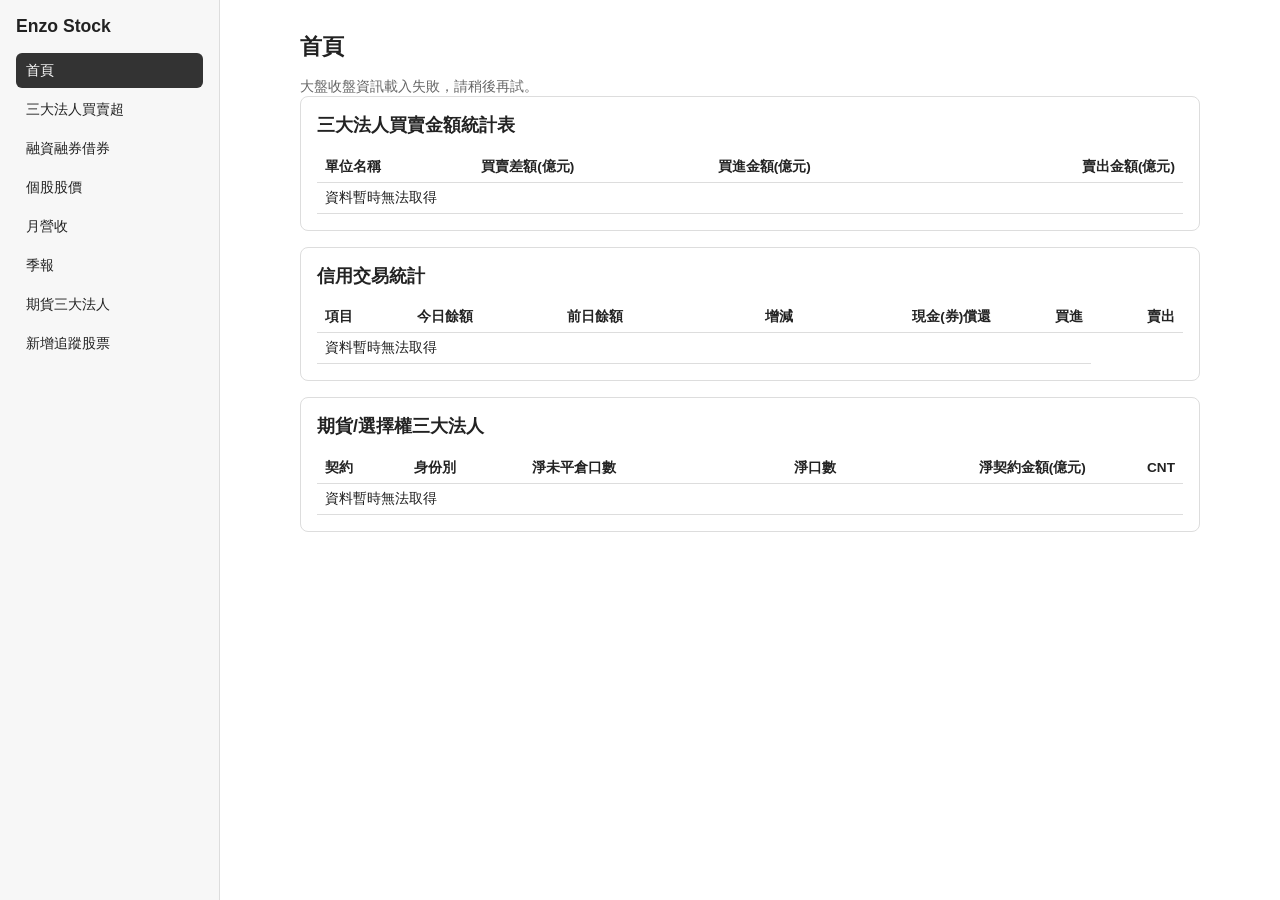
<file: index.html>
<!DOCTYPE html>
<html lang="zh-Hant">
<head>
<meta charset="UTF-8">
<meta name="viewport" content="width=device-width, initial-scale=1.0">
<title>首頁</title>
<link rel="icon" href="data:image/svg+xml,<svg xmlns='http://www.w3.org/2000/svg' viewBox='0 0 100 100'><text y='.9em' font-size='90'>📈</text></svg>">
<link rel="stylesheet" href="style.css">
</head>
<body>
  <h1>首頁</h1>

  <div id="marketSummaryStatus" class="placeholder-text"></div>

  <section class="panel">
    <h2>三大法人買賣金額統計表 <span class="section-date" id="institutionalDate"></span></h2>
    <div class="table-scroll">
      <table id="institutionalTable">
        <thead>
          <tr>
            <th>單位名稱</th>
            <th>買賣差額(億元)</th>
            <th>買進金額(億元)</th>
            <th>賣出金額(億元)</th>
          </tr>
        </thead>
        <tbody></tbody>
      </table>
    </div>
  </section>

  <section class="panel">
    <h2>信用交易統計 <span class="section-date" id="creditDate"></span></h2>
    <div class="table-scroll">
      <table id="creditTable">
        <thead>
          <tr>
            <th>項目</th>
            <th>今日餘額</th>
            <th>前日餘額</th>
            <th>增減</th>
            <th>現金(券)償還</th>
            <th>買進</th>
            <th>賣出</th>
          </tr>
        </thead>
        <tbody></tbody>
      </table>
    </div>
  </section>

  <section class="panel">
    <h2>期貨/選擇權三大法人 <span class="section-date" id="futuresDate"></span></h2>
    <div class="table-scroll">
      <table id="futuresTable">
        <thead>
          <tr>
            <th>契約</th>
            <th>身份別</th>
            <th>淨未平倉口數</th>
            <th>淨口數</th>
            <th>淨契約金額(億元)</th>
            <th>CNT</th>
          </tr>
        </thead>
        <tbody></tbody>
      </table>
    </div>
  </section>

  <script src="market-summary.js"></script>
  <script src="nav.js"></script>
</body>
</html>
</file>
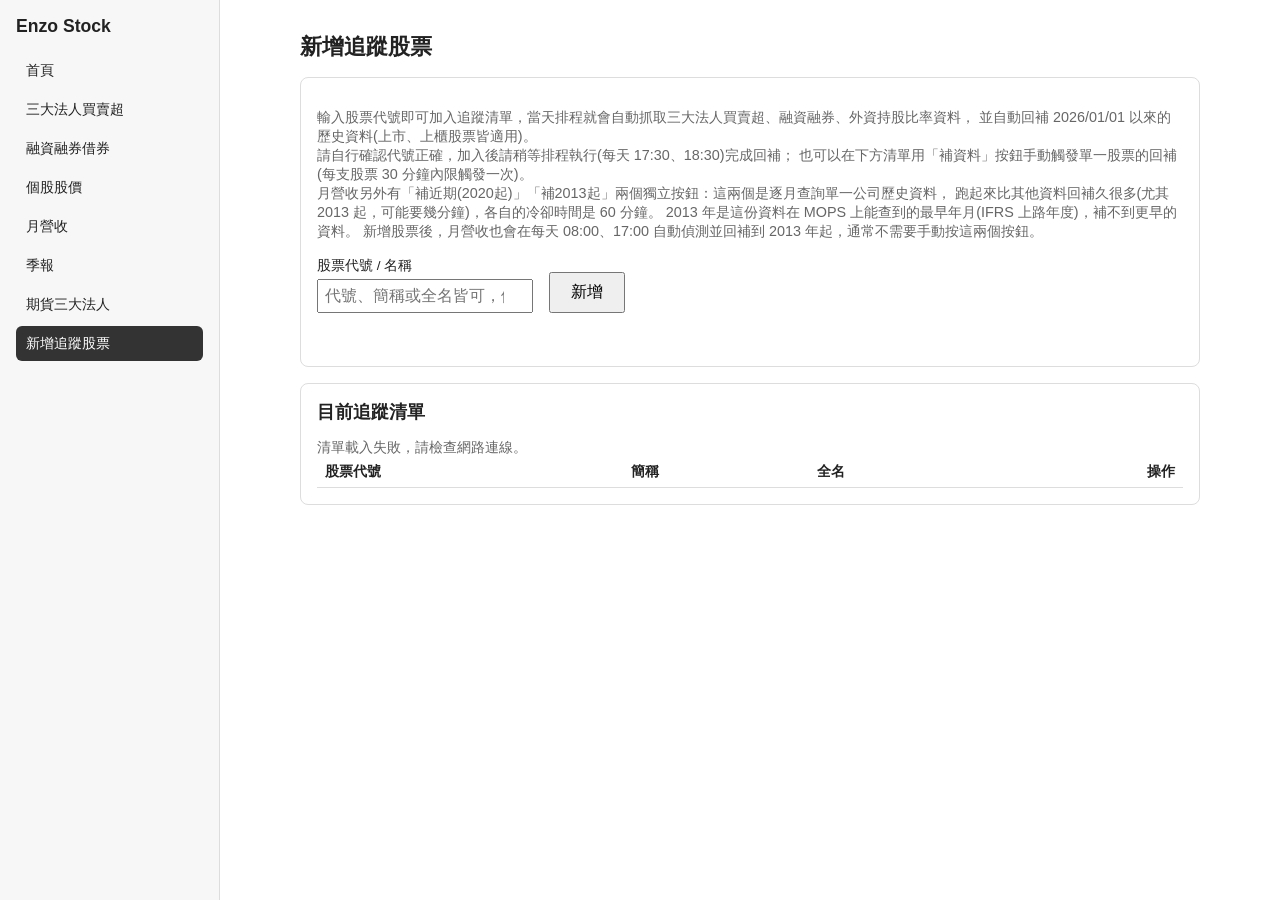
<file: watchlist.html>
<!DOCTYPE html>
<html lang="zh-Hant">
<head>
<meta charset="UTF-8">
<meta name="viewport" content="width=device-width, initial-scale=1.0">
<title>新增追蹤股票</title>
<link rel="icon" href="data:image/svg+xml,<svg xmlns='http://www.w3.org/2000/svg' viewBox='0 0 100 100'><text y='.9em' font-size='90'>📈</text></svg>">
<link rel="stylesheet" href="style.css">
</head>
<body>
  <h1>新增追蹤股票</h1>

  <section class="panel">
    <p class="placeholder-text">
      輸入股票代號即可加入追蹤清單，當天排程就會自動抓取三大法人買賣超、融資融券、外資持股比率資料，
      並自動回補 2026/01/01 以來的歷史資料(上市、上櫃股票皆適用)。<br>
      請自行確認代號正確，加入後請稍等排程執行(每天 17:30、18:30)完成回補；
      也可以在下方清單用「補資料」按鈕手動觸發單一股票的回補(每支股票 30 分鐘內限觸發一次)。<br>
      月營收另外有「補近期(2020起)」「補2013起」兩個獨立按鈕：這兩個是逐月查詢單一公司歷史資料，
      跑起來比其他資料回補久很多(尤其 2013 起，可能要幾分鐘)，各自的冷卻時間是 60 分鐘。
      2013 年是這份資料在 MOPS 上能查到的最早年月(IFRS 上路年度)，補不到更早的資料。
      新增股票後，月營收也會在每天 08:00、17:00 自動偵測並回補到 2013 年起，通常不需要手動按這兩個按鈕。
    </p>

    <form id="watchlistForm" class="watchlist-form">
      <label>
        股票代號 / 名稱
        <input type="text" id="stockCode" name="stockCode" list="stockOptions" placeholder="代號、簡稱或全名皆可，例如 2395 或 研華" autocomplete="off" required>
        <datalist id="stockOptions"></datalist>
      </label>
      <label class="honeypot-field" aria-hidden="true">
        請勿填寫
        <input type="text" id="website" name="website" tabindex="-1" autocomplete="off">
      </label>
      <button type="submit" id="submitBtn">新增</button>
    </form>

    <div id="stockPreview" class="stock-preview"></div>
    <div id="formMessage" class="form-message"></div>
  </section>

  <section class="panel">
    <h2>目前追蹤清單</h2>
    <div id="watchlistStatus" class="placeholder-text">載入中...</div>
    <div class="table-scroll">
      <table id="watchlistTable">
        <thead>
          <tr>
            <th>股票代號</th>
            <th>簡稱</th>
            <th>全名</th>
            <th>操作</th>
          </tr>
        </thead>
        <tbody></tbody>
      </table>
    </div>
  </section>

  <script src="watchlist.js"></script>
  <script src="nav.js"></script>
</body>
</html>
</file>
<file: style.css>
body {
  font-family: -apple-system, "Segoe UI", "Microsoft JhengHei", sans-serif;
  max-width: 900px;
  margin: 0 auto;
  padding: 16px;
  padding-left: 236px;
  color: #222;
}

.sidebar {
  position: fixed;
  top: 0;
  left: 0;
  width: 220px;
  height: 100vh;
  overflow-y: auto;
  background: #f7f7f7;
  border-right: 1px solid #ddd;
  box-sizing: border-box;
  padding: 16px;
}

.sidebar-brand {
  font-weight: bold;
  font-size: 1.1rem;
  margin-bottom: 16px;
}

.nav-links {
  list-style: none;
  margin: 0;
  padding: 0;
}

.nav-links li + li {
  margin-top: 4px;
}

.nav-links a {
  display: block;
  padding: 8px 10px;
  border-radius: 6px;
  color: #222;
  text-decoration: none;
  font-size: 0.9rem;
}

.nav-links a:hover {
  background: #eee;
}

.nav-links a.active {
  background: #333;
  color: #fff;
}

.nav-toggle {
  display: none;
}

.panel {
  border: 1px solid #ddd;
  border-radius: 8px;
  padding: 16px;
  margin-bottom: 16px;
}

.panel h2 {
  font-size: 1.1rem;
  margin-top: 0;
}

.placeholder-text {
  color: #666;
  font-size: 0.9rem;
}

#marketSummaryStatus {
  display: flex;
  flex-wrap: wrap;
  justify-content: space-between;
  align-items: baseline;
  gap: 4px 16px;
}

#marketSummaryStatus .trade-date {
  font-size: 1.35em;
  font-weight: bold;
  color: #c0392b;
}

#marketSummaryStatus .last-updated {
  margin-left: auto;
}

.section-date {
  font-size: 0.75rem;
  font-weight: normal;
  color: #666;
}

.watchlist-form {
  display: flex;
  flex-wrap: wrap;
  align-items: flex-end;
  gap: 16px;
  margin-top: 16px;
}

.watchlist-form label {
  display: flex;
  flex-direction: column;
  font-size: 0.85rem;
  gap: 4px;
}

.watchlist-form input[type="text"] {
  font-size: 1rem;
  padding: 6px;
}

.watchlist-form button {
  font-size: 1rem;
  padding: 8px 20px;
  cursor: pointer;
}

.honeypot-field {
  position: absolute;
  left: -9999px;
}

.form-message {
  margin-top: 12px;
  font-size: 0.9rem;
  color: #666;
}

.form-message.success {
  color: #27ae60;
}

.form-message.error {
  color: #c0392b;
}

.stock-preview {
  margin-top: 8px;
  font-size: 0.85rem;
  min-height: 1.2em;
  color: #666;
}

.stock-preview.success {
  color: #27ae60;
}

.stock-preview.warning {
  color: #b8860b;
}

.stock-preview.error {
  color: #c0392b;
}

@media (max-width: 768px) {
  body {
    padding-left: 16px;
    padding-top: 56px;
  }

  .sidebar {
    display: none;
    top: 56px;
    left: auto;
    right: 12px;
    width: 200px;
    height: auto;
    max-height: calc(100vh - 72px);
    border: 1px solid #ddd;
    border-radius: 8px;
    box-shadow: 0 4px 12px rgba(0, 0, 0, 0.15);
    z-index: 20;
  }

  .sidebar.open {
    display: block;
  }

  .nav-toggle {
    display: block;
    position: fixed;
    top: 12px;
    right: 12px;
    width: 40px;
    height: 40px;
    font-size: 1.2rem;
    line-height: 1;
    background: #fff;
    border: 1px solid #ddd;
    border-radius: 8px;
    cursor: pointer;
    z-index: 21;
  }
}

h1 {
  font-size: 1.4rem;
}

.controls {
  display: flex;
  flex-wrap: wrap;
  gap: 16px;
  margin-bottom: 16px;
}

.controls label {
  display: flex;
  flex-direction: column;
  font-size: 0.85rem;
  gap: 4px;
  /* 讓自動完成建議清單可以絕對定位在輸入框正下方，見 .autocomplete-suggestions。 */
  position: relative;
}

.controls select,
.controls input {
  font-size: 1rem;
  padding: 6px;
}

/* 股票代號輸入框的自動完成建議清單，institutional.html/margin.html/stock-price.html/
   monthly-revenue.html 共用同一份樣式(邏輯見 stock-autocomplete.js)。 */
.autocomplete-suggestions {
  display: none;
  position: absolute;
  top: 100%;
  left: 0;
  right: 0;
  z-index: 30;
  max-height: 240px;
  overflow-y: auto;
  background: #fff;
  border: 1px solid #ddd;
  border-radius: 4px;
  box-shadow: 0 4px 12px rgba(0, 0, 0, 0.15);
  margin-top: 2px;
}

.autocomplete-suggestions.open {
  display: block;
}

.autocomplete-item {
  padding: 6px 10px;
  font-size: 0.9rem;
  cursor: pointer;
  white-space: nowrap;
}

.autocomplete-item:hover,
.autocomplete-item.active {
  background: #f0f4f8;
}

#status {
  margin-bottom: 12px;
  color: #666;
  font-size: 0.9rem;
}

.chart-wrap {
  position: relative;
  height: 320px;
  margin-bottom: 24px;
}

/* 股價圖表跟成交量圖表用兩個獨立的 canvas 上下疊放(Chart.js 沒有子圖功能)，
   股價區塊拿掉底部間距、跟成交量區塊直接相接，兩張圖的 x 軸日期才會對得整齊。 */
.price-chart-wrap {
  height: 320px;
  margin-bottom: 0;
}

.volume-chart-wrap {
  height: 120px;
}

/* 股價/成交量的即時數值(開高低收、漲跌、成交量)固定顯示在圖表上方/下方，
   不用滑鼠移過去才彈出浮動 tooltip，跟著十字準線即時更新。 */
.chart-info {
  font-size: 0.85rem;
  padding: 6px 4px;
  color: #444;
}

.chart-info .label {
  font-weight: bold;
  margin-right: 8px;
}

.chart-info span + span {
  margin-left: 12px;
}

/* 月營收頁「同月比較」每一項是 yyyy/MM(金額億, 增減%) 這種日期緊貼金額的格式，
   日期用自己的顏色(跟金額的紅/綠正負色區分開來)，但不要被上面 span+span 的通用間距
   拆開——用比 .chart-info span+span 更高的選擇器優先權蓋掉 margin-left。 */
.chart-info .compare-date {
  margin-left: 0;
  color: #666;
}

/* 三大法人買賣超頁面的資訊列比較複雜，拆成三排：日期+色塊圖例一排、當日數字一排、
   累計數字一排，色塊取代 Chart.js 內建圖例(已關閉)，顏色跟柱狀圖/折線圖的顏色對應。 */
.chart-info-legend {
  display: flex;
  flex-wrap: wrap;
  align-items: center;
  gap: 4px 4px;
}

.chart-info-legend .swatch {
  display: inline-block;
  width: 10px;
  height: 10px;
  border-radius: 2px;
  margin-left: 12px;
}

.chart-info-legend .swatch + span {
  margin-left: 4px;
}

/* 折線圖圖例用線條圖示(而不是實心方塊)，跟圖表上實際的線條樣式對應；
   外資累計/投信累計是虛線，加 .dashed 這個修飾類別。 */
.chart-info-legend .line-swatch {
  display: inline-block;
  width: 14px;
  height: 0;
  border-top-width: 2px;
  border-top-style: solid;
  margin-left: 12px;
}

.chart-info-legend .line-swatch.dashed {
  border-top-style: dashed;
}

.chart-info-legend .line-swatch + span {
  margin-left: 4px;
}

.chart-info-row {
  margin-top: 2px;
}

.chart-info-row .row-label {
  font-weight: bold;
  display: inline-block;
  width: 36px;
}

/* 既有的 .positive/.negative 紅漲綠跌只套用在 td(表格儲存格)上，這裡的資訊列用的是
   span，另外補上對應規則才會生效。 */
.chart-info .positive { color: #c0392b; }
.chart-info .negative { color: #27ae60; }

.table-scroll {
  width: 100%;
  overflow-x: auto;
  -webkit-overflow-scrolling: touch;
}

table {
  width: 100%;
  border-collapse: collapse;
  font-size: 0.85rem;
}

th, td {
  border-bottom: 1px solid #ddd;
  padding: 6px 8px;
  text-align: right;
  white-space: nowrap;
}

th:nth-child(1), td:nth-child(1),
th:nth-child(2), td:nth-child(2),
th:nth-child(3), td:nth-child(3) {
  text-align: left;
}

td.positive { color: #c0392b; }
td.negative { color: #27ae60; }

td.cnt-stable { color: #27ae60; font-weight: bold; }
td.cnt-pending { color: #c0392b; font-weight: bold; }

.summary-row {
  background: #f0f4f8;
  font-weight: bold;
}

.highlight-row {
  background: #fff3cd;
}

.summary-row td {
  border-bottom: 2px solid #999;
}

.summary-row select {
  font-size: 0.85rem;
  padding: 2px 4px;
}

.backfill-btn,
.monthly-revenue-backfill-btn {
  font-size: 0.8rem;
  padding: 4px 10px;
  cursor: pointer;
  margin: 2px;
}

.backfill-btn:disabled,
.monthly-revenue-backfill-btn:disabled {
  cursor: default;
  opacity: 0.6;
}

@media (max-width: 600px) {
  table { font-size: 0.75rem; }
  th, td { padding: 4px; }
}
</file>
